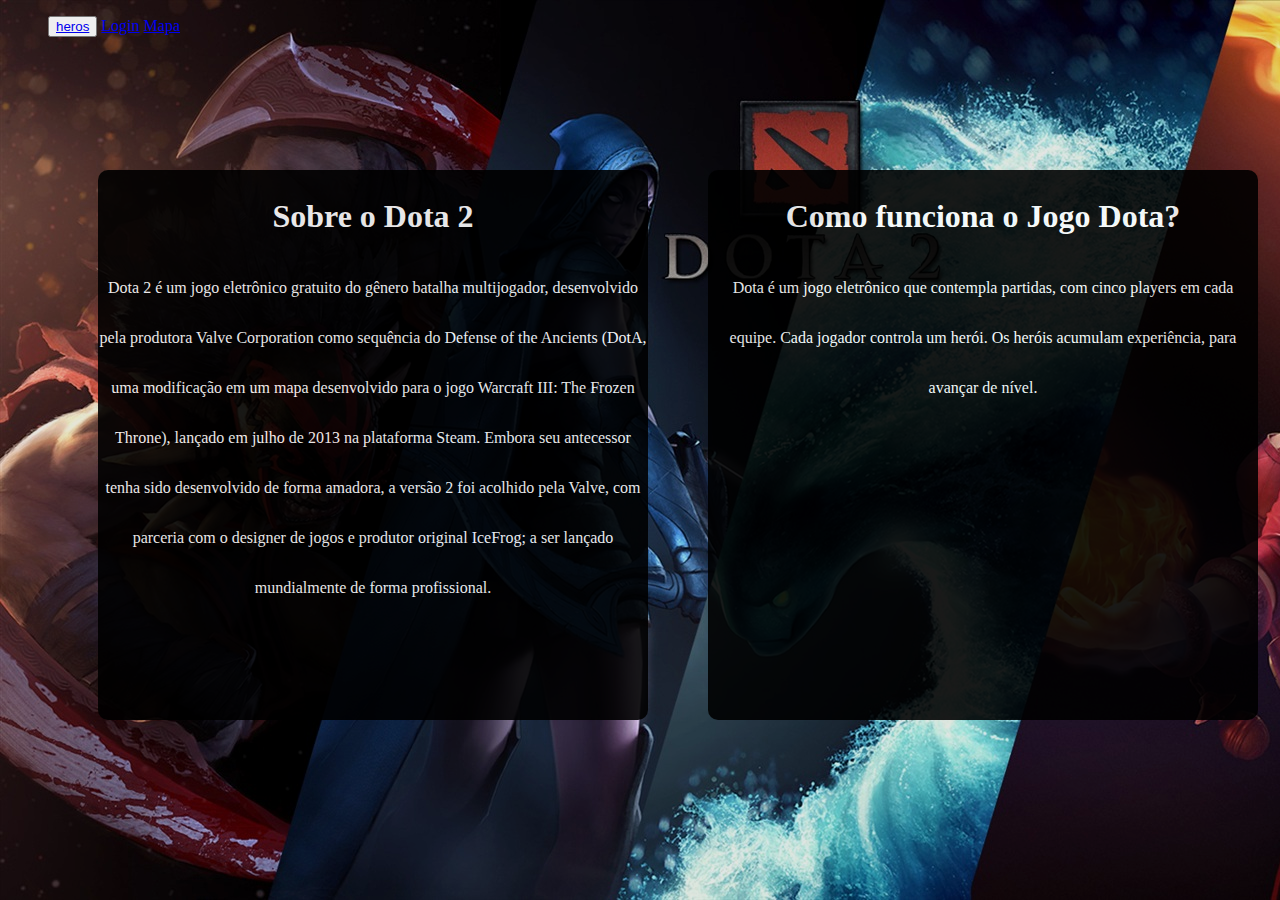
<file: index.html>
<!DOCTYPE html>
<html lang="pt-br">


<head>
    <meta charset="UTF-8">
    <meta name="vinicius">
    <title>Dota 2</title>
    <link rel="stelysheet" type="text/css" href="css/estilo.css">

    <link rel="sortcut icon" href="img/icon-dota.jpg" type="image/jpg" />


    <style>
        

        body {
            background-color: black;
            font-family: Georgia, 'Times New Roman', Times, serif;

        }
        .bg-fundo {
            background-image: url(img/bgindex2.jpg);
            background-attachment: fixed;
            background-size: cover;
            background-repeat: no-repeat;
            position: absolute;
            top: 0;
            left: 0;
            right: 0;
            bottom: 0;
            opacity: 0.9;
            z-index: -1;
        }

        #canto-right {
            width: 100%;
            height: 50px;
            line-height: 50px;
            text-align: center;
            background-color: rgba(10, 23, 55, 0.7);
            color: white;
            position: absolute;
            top: 50%;
            margin-top: -280px;
            margin-left: 90px;
            border-radius: 10px;
        }
        
        #canto-left {
            width: 100%;
            height: 50px;
            line-height: 50px;
            text-align: center;
            background-color: rgba(10, 23, 55, 0.7);
            color: white;
            position: absolute;
            top: 50%;
            margin-top: -280px;
            margin-left: 700px;
            border-radius: 10px;
        }
    </style>
</head>

<body>
    <div class="bg-fundo"></div>

    <nav id="idmenu">
        <ul>
            <button> <a href="paginas/heros.html">heros</a> </button>
            <a href="paginas/login-page.html">Login</a>
            <a href="paginas/mapa">Mapa</a>
        </ul>
    </nav>
    
<div>
    <div id="canto-right" style="background-color: black; opacity: 0.89; width: 550px; height: 550px;">
        <h1>Sobre o Dota 2</h1>
        <p>Dota 2 é um jogo eletrônico gratuito do gênero batalha multijogador, desenvolvido pela produtora Valve
            Corporation como sequência do Defense of the Ancients (DotA, uma modificação em um mapa desenvolvido
            para o jogo Warcraft III: The Frozen
            Throne), lançado em julho de 2013 na plataforma Steam. Embora seu antecessor tenha sido desenvolvido de
            forma amadora, a versão 2 foi acolhido pela Valve, com parceria com o designer de jogos e produtor
            original IceFrog; a ser lançado
            mundialmente de forma profissional.</p>
    </div>
</div>
<div>
    <div id="canto-left" style="background-color: black; opacity: 0.89; width: 550px; height: 550px;">
        <h1>Como funciona o Jogo Dota?</h1>
        <p> Dota é um jogo eletrônico que contempla partidas, com cinco players em cada equipe. Cada jogador
            controla um herói. Os heróis acumulam experiência, para avançar de nível.</p>

    </div>   
</div>
</body>

</html>
</file>
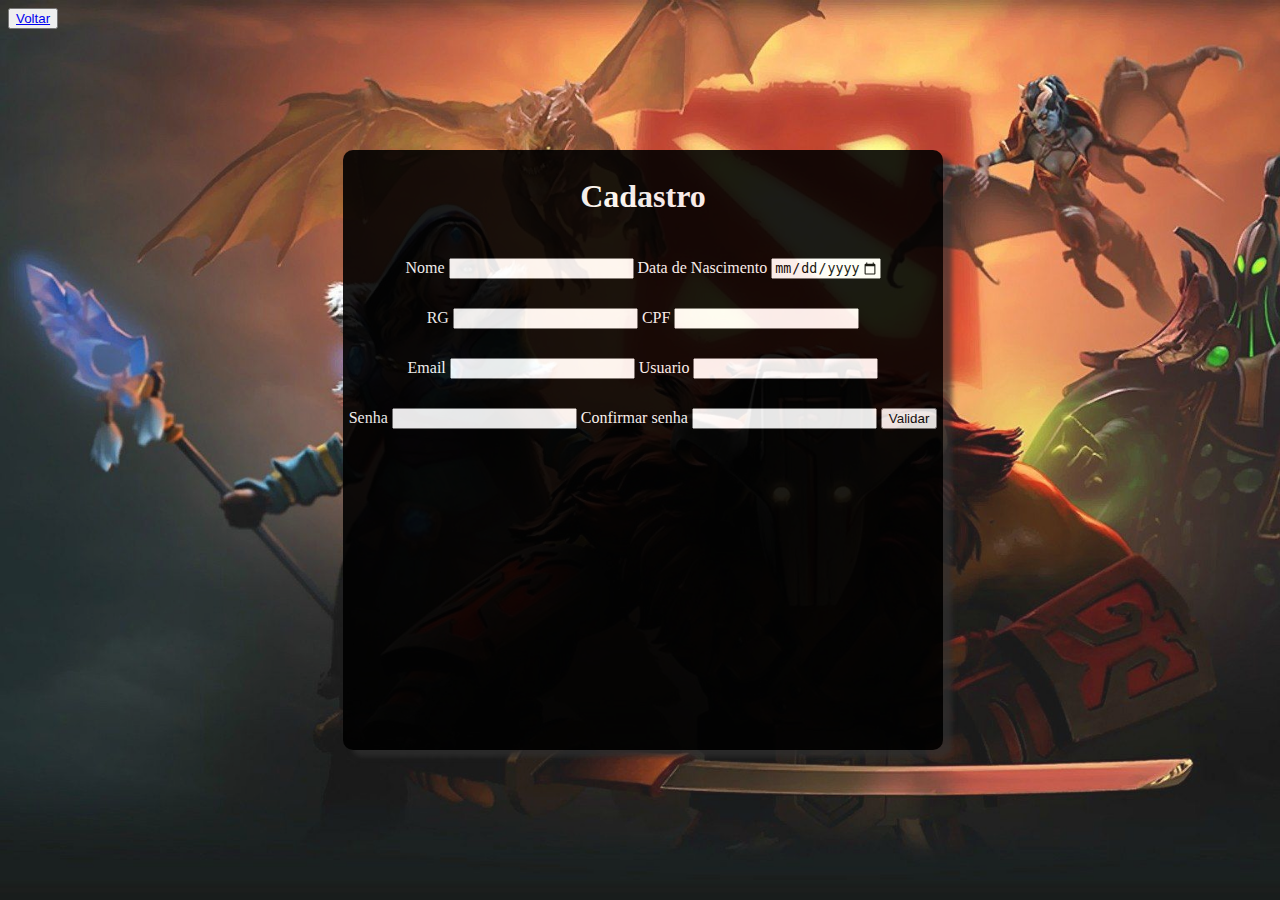
<file: paginas/login-page.html>
<!DOCTYPE html>
<html lang="en">

<head>
    <title>Pagina de logint</title>
    <link rel="sortcut icon" href="img/icon-dota.jpg" type="image/jpg" />
    <style>
        .bg-fundo {
            background-image: url(../img/bgcadastro.jpg);
            background-attachment: fixed;
            background-size: cover;
            background-repeat: no-repeat;
            position: absolute;
            top: 0;
            left: 0;
            right: 0;
            bottom: 0;
            opacity: 0.9;
            z-index: -1;
        }

        .principal {
            z-index: 1;
        }

        #centro {
            width: 100%;
            height: 50px;
            line-height: 50px;
            text-align: center;
            background-color: rgba(10, 23, 55, 0.7);
            color: white;
            position: absolute;
            top: 50%;
            margin-top: -300px;
            margin-left: 335px;
            border-radius: 10px;
            -webkit-box-shadow: 9px 7px 5px rgba(50, 50, 50, 0.77);
            -moz-box-shadow: 9px 7px 5px rgba(50, 50, 50, 0.77);
            box-shadow: 9px 7px 5px rgba(50, 50, 50, 0.77);

        }
    </style>
    <script>
        function validarSenha() {
            senha1 = document.validar.password.value
            senha2 = document.validar.confirmpassword.value

            if (senha1 == senha2)
                alert("SENHAS IGUAIS")
            else
                alert("SENHAS DIFERENTES")
        }
    </script>
</head>

<body>
    <button><a href="../index.html">Voltar</a></button>
    <div class="bg-fundo"></div>
    <div class="principal" id="centro" style="background-color: black; opacity: 0.89; width: 600px; height: 600px;">

        <h1>Cadastro</h1>
        Nome <input type="text" maxlength="48"> Data de Nascimento <input type="date" max="2020-12-31"> <br>
        RG <input type="text" maxlength="1"> CPF <input> <br>
        Email <input type="email" required> Usuario <input type="text"> <br>
        <form name="validar">
        Senha <input type="password" name="password" maxlength="32"> Confirmar senha <input type="password" name="confirmpassword">
        <input type="button" value="Validar" onClick="validarSenha()">
        </form>
        
    </div>
</body>

</html>
</file>
<file: css/estilo.css>
header {
    width: 100%;
    height: 40%;
    min-height: 250px;
    background-image: url(img/capa-dota.png);
    background-size: cover;
    background-position: center;
    display: flex;
    flex-direction: column;
    position: relative;
}
body{
    background-color: black;
    font-family: Georgia, 'Times New Roman', Times, serif;
    
}
#centro {
    width: 100%;
    height: 50px;
    line-height: 50px;
    text-align: center;
    background-color: rgba(10, 23, 55, 0.7);
    color: white;
    position: absolute;
    top: 50%;
    margin-top: -300px;
    margin-left: 335px;
    border-radius: 10px;
}
</file>
